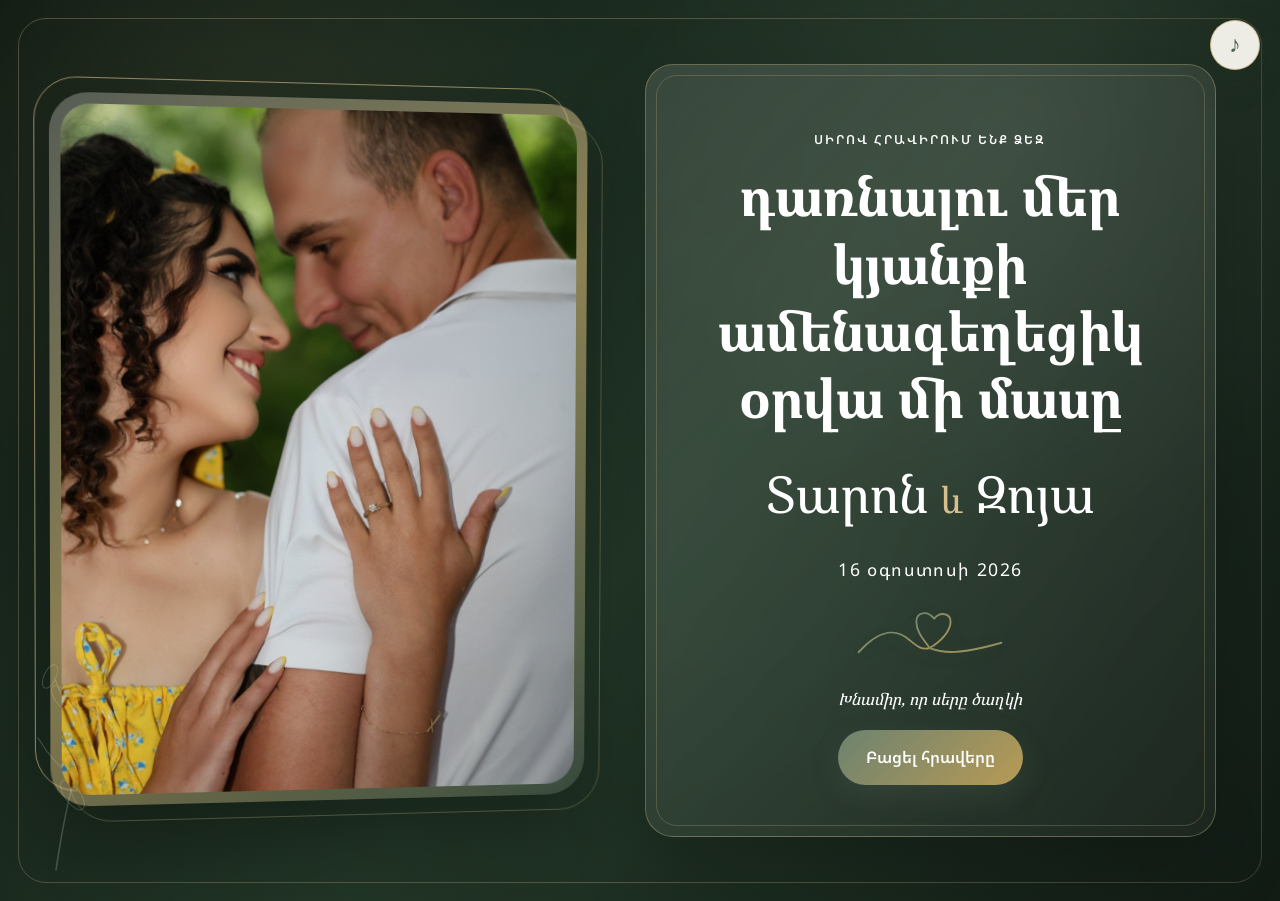
<file: index.html>
<!DOCTYPE html>
<html lang="hy">
<head>
  <meta charset="UTF-8" />
  <meta name="viewport" content="width=device-width, initial-scale=1.0" />
  <meta name="description" content="Տարոն և Զոյա — Հարսանեկան հրավիրատոմս" />
  <title>Տարոն և Զոյա — 16.08.2026</title>
  <link rel="preconnect" href="https://fonts.googleapis.com">
  <link rel="preconnect" href="https://fonts.gstatic.com" crossorigin>
  <link href="https://fonts.googleapis.com/css2?family=Noto+Sans+Armenian:wght@300;400;500;600&family=Noto+Serif+Armenian:wght@400;500;600&display=swap" rel="stylesheet">

  <meta name="theme-color" content="#314d38">
  <meta property="og:type" content="website">
  <meta property="og:url" content="https://tzwedding.netlify.app/">
  <meta property="og:title" content="Տարոն և Զոյա — Հարսանեկան հրավիրատոմս">
  <meta property="og:description" content="Սիրով հրավիրում ենք Ձեզ դառնալու մեր կյանքի ամենագեղեցիկ օրվա մի մասը։ 16.08.2026">
  <meta property="og:image" content="https://tzwedding.netlify.app/assets/og-preview.jpg">
  <meta property="og:image:width" content="1200">
  <meta property="og:image:height" content="630">
  <meta name="twitter:card" content="summary_large_image">
  <meta name="twitter:title" content="Տարոն և Զոյա — 16.08.2026">
  <meta name="twitter:description" content="Սիրով հրավիրում ենք Ձեզ մեր հարսանյաց հանդիսությանը։">
  <meta name="twitter:image" content="https://tzwedding.netlify.app/assets/og-preview.jpg">
  <link rel="icon" type="image/png" href="assets/favicon.png">
  <link rel="apple-touch-icon" href="assets/favicon.png">
  <link rel="stylesheet" href="styles.css" />
</head>
<body>
  <div class="botanical botanical-left" aria-hidden="true"></div>
  <div class="botanical botanical-right" aria-hidden="true"></div>
  <div id="intro" class="intro">
    <div class="intro-shade"></div>

    <div class="hero-photo-card" aria-hidden="true">
      <img src="assets/hero-main.jpg" alt="">
    </div>
    <div class="intro-content">
      <p class="eyebrow">Սիրով հրավիրում ենք Ձեզ</p>
      <h1>դառնալու մեր կյանքի<br>ամենագեղեցիկ օրվա մի մասը</h1>
      <div class="names">Տարոն <span>և</span> Զոյա</div>
      <p class="date">16 օգոստոսի 2026</p>
      <div class="hero-heart-mark" aria-hidden="true"></div>
      <p class="motto">Խնամիր, որ սերը ծաղկի</p>
      <button id="openInvite" class="primary-btn">Բացել հրավերը</button>
    </div>
  </div>
<button id="musicToggle" class="music-toggle" type="button" aria-label="Միացնել կամ անջատել երաժշտությունը" title="Երաժշտություն">
    <span class="music-icon">♪</span>
  </button>


  <main id="mainContent" class="hidden">
    <section class="hero-copy reveal">
      <div class="line-art"></div>
      <p>Մեզ համար մեծ պատիվ և ուրախություն կլինի Ձեր ներկայությունը մեր հարսանյաց հանդիսությանը։</p>
    </section>

    <div class="wide-flourish reveal" aria-hidden="true"></div>
    <section class="countdown-section reveal">
      <p class="section-kicker">Մինչև մեր հարսանիքը մնացել է</p>
      <div class="countdown" id="countdown">
        <div><strong id="days">0</strong><span>օր</span></div>
        <div><strong id="hours">0</strong><span>ժամ</span></div>
        <div><strong id="minutes">0</strong><span>րոպե</span></div>
        <div><strong id="seconds">0</strong><span>վայրկյան</span></div>
      </div>
    </section>


    <section class="love-tree reveal" aria-label="Սիրո աճող ծառ">
      <div class="tree-trunk"></div>
      <div class="tree-copy">
        <p class="section-kicker">Մեր պատմությունը</p>
        <h2>Երկու ճանապարհ, մեկ ընդհանուր ապագա</h2>
      </div>
    </section>

    <section class="story reveal">
      <div class="section-ornament"></div><h2>Մեր պատմությունից</h2>
      <div class="gallery-3d" aria-label="Մեր լուսանկարների 3D պատկերասրահ">
        <button class="gallery-nav gallery-prev" type="button" aria-label="Նախորդ նկարը">‹</button>
        <div class="gallery-stage">
  <figure class="gallery-slide active"><img src="assets/story1.jpg" alt="Տարոն և Զոյա" loading="lazy"></figure>
  <figure class="gallery-slide"><img src="assets/story2.jpg" alt="Տարոն և Զոյա" loading="lazy"></figure>
  <figure class="gallery-slide"><img src="assets/story3.jpg" alt="Տարոն և Զոյա" loading="lazy"></figure>
  <figure class="gallery-slide"><img src="assets/story4.jpg" alt="Տարոն և Զոյա" loading="lazy"></figure>
  <figure class="gallery-slide"><img src="assets/story5.jpg" alt="Տարոն և Զոյա" loading="lazy"></figure>
  <figure class="gallery-slide"><img src="assets/story7.jpg" alt="Տարոն և Զոյա" loading="lazy"></figure>
  <figure class="gallery-slide"><img src="assets/story8.jpg" alt="Տարոն և Զոյա" loading="lazy"></figure>
  <figure class="gallery-slide"><img src="assets/story9.jpg" alt="Տարոն և Զոյա" loading="lazy"></figure>
</div>
        <button class="gallery-nav gallery-next" type="button" aria-label="Հաջորդ նկարը">›</button>
        <div class="gallery-dots" aria-label="Նկարների ընտրություն"></div>
      </div>
    </section>

    <div class="wide-flourish reveal flipped" aria-hidden="true"></div>
    <section class="venues">
      <article class="venue-card reveal">
        <div class="venue-image khor-virap"><img src="assets/khor-virap.jpg" alt="Խոր Վիրապ"></div>
        <div class="venue-content">
          <p class="section-kicker">Պսակադրություն</p>
          <h2>Խոր Վիրապ</h2>
          <p class="venue-time">13:30</p>
          <a class="secondary-btn" target="_blank" rel="noopener" href="https://yandex.ru/maps/-/CPHLnO47">Բացել քարտեզը</a>
        </div>
      </article>

      <article class="venue-card reveal">
        <div class="venue-image golden-tsiran"><img src="assets/golden-tsiran.jpg" alt="Ոսկե Ծիրան"></div>
        <div class="venue-content">
          <p class="section-kicker">Հարսանեկան հանդիսություն</p>
          <h2>Ոսկե Ծիրան</h2>
          <p class="venue-time">17:00</p>
          <a class="secondary-btn" target="_blank" rel="noopener" href="https://yandex.ru/maps/-/CPx6qR4b">Բացել քարտեզը</a>
        </div>
      </article>
    </section>

    <div class="wide-flourish reveal" aria-hidden="true"></div>
    <section class="notes reveal">
      <div class="section-ornament"></div><h2>Կարևոր տեղեկություններ</h2>
      <div class="note-grid">
        <div class="note">
          <h3>Սպիտակ գույն</h3>
          <p>Սիրով խնդրում ենք ամբողջովին սպիտակ հագուստը թողնել հարսի առանձնահատկությունը՝ պահպանելով օրվա յուրահատուկ խորհրդանիշը։</p>
        </div>
        <div class="note">
          <h3>Փոքրիկ հյուրեր</h3>
          <p>Եթե մասնակցում եք փոքրիկների հետ, խնդրում ենք հանդիսավոր պահերին ուշադիր լինել նրանց, որպեսզի արարողությունն անցնի հանգիստ և բոլորի համար հաճելի մթնոլորտում։</p>
        </div>
        <div class="note">
          <h3>Տոնական տրամադրություն</h3>
          <p>Ձեզ հետ բերեք Ձեր ամենաջերմ ժպիտը, բարձր տրամադրությունն ու տոնական էներգիան․ մնացած ամեն ինչի մասին մենք արդեն հոգացել ենք։</p>
        </div>
      </div>
    </section>

    <section class="closing-line reveal">
      <p>Սերը ծաղկում է, երբ այն շրջապատված է սիրով, հոգատարությամբ և ամենաթանկ մարդկանց ներկայությամբ։</p>
    </section>

    <div class="wide-flourish reveal flipped" aria-hidden="true"></div>
    <section class="rsvp reveal">
      <div class="rsvp-card">
        <div class="section-ornament"></div><p class="section-kicker">Մասնակցության հաստատում</p>
        <h2>Խնդրում ենք լրացնել մինչև 10.08.2026</h2>
        <form id="rsvpForm">

<label>
            Անուն, ազգանուն
            <input type="text" name="fullName" required>
          </label>

          <label id="guestCountField">
  Հյուրերի քանակ
  <input type="number" name="guestCount" min="1" max="20" required>
</label>

          <fieldset>
            <legend>Ում կողմից եք հրավիրված</legend>
            <label class="choice"><input type="radio" name="invitedBy" value="Տարոն" required> Տարոն</label>
            <label class="choice"><input type="radio" name="invitedBy" value="Զոյա" required> Զոյա</label>
          </fieldset>

          <fieldset>
            <legend>Կմասնակցե՞ք</legend>
            <label class="choice"><input type="radio" name="attendance" value="Այո" required> Այո, սիրով</label>
            <label class="choice"><input type="radio" name="attendance" value="Ոչ" required> Ցավոք, ոչ</label>
          </fieldset>

          <label>
            Մեկնաբանություն
            <textarea name="comment" rows="4"></textarea>
          </label>

          <button type="submit" class="primary-btn">Հաստատել մասնակցությունը</button>
        </form>

        <div id="thanks" class="thanks" hidden>
          <h3>Շնորհակալ ենք 🤍</h3>
          <p>Մենք անհամբեր սպասում ենք միասին ստեղծելու այս գեղեցիկ օրը։ 🤍</p>
        </div>
      </div>
    </section>
    <section class="final-waiting reveal">
      <div class="final-heart" aria-hidden="true"></div>
      <p>Սիրով սպասում ենք</p>
      <div class="final-names">Տարոն և Զոյա</div>
    </section>
  </main>

  <script src="config.js"></script>
  <script src="script.js"></script>

  <div id="youtube-player" aria-hidden="true" style="position:absolute;width:1px;height:1px;overflow:hidden;left:-9999px;"></div>
  <script src="https://www.youtube.com/iframe_api"></script>


  <div class="rsvp-modal" id="rsvpSuccessModal" aria-hidden="true">
    <div class="rsvp-modal__backdrop" data-close-rsvp-modal></div>
    <section class="rsvp-modal__card" role="dialog" aria-modal="true" aria-labelledby="rsvpSuccessTitle">
      <button class="rsvp-modal__close" type="button" aria-label="Փակել" data-close-rsvp-modal>×</button>
      <div class="rsvp-modal__heart">♡</div>
      <h2 id="rsvpSuccessTitle">Շնորհակալ ենք 🤍</h2>
      <p>Ձեր մասնակցության պատասխանը հաջողությամբ ուղարկվել է։</p>
      <div class="rsvp-modal__names">Տարոն և Զոյա</div>
      <button class="rsvp-modal__button" type="button" data-close-rsvp-modal>Փակել</button>
    </section>
  </div>
</body>
</html>
</file>
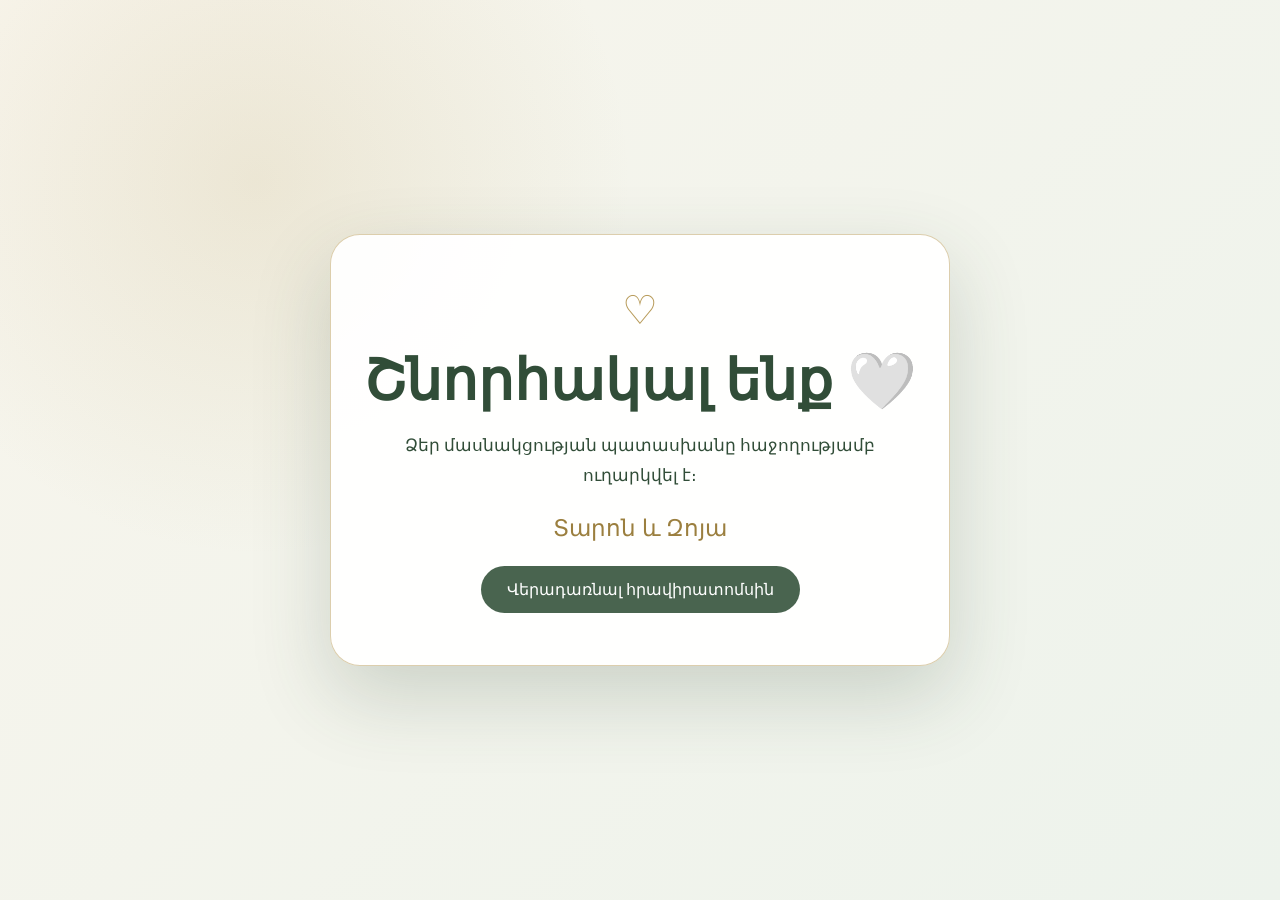
<file: success.html>
<!doctype html>
<html lang="hy">
<head>
  <meta charset="utf-8">
  <meta name="viewport" content="width=device-width,initial-scale=1">
  <meta name="theme-color" content="#314d38">
  <title>Շնորհակալ ենք — Տարոն և Զոյա</title>
  <link rel="icon" href="assets/favicon.png">
  <style>
    *{box-sizing:border-box}
    body{
      margin:0;min-height:100vh;display:grid;place-items:center;padding:24px;
      font-family:Georgia,"Times New Roman",serif;color:#314d38;
      background:radial-gradient(circle at 20% 20%,rgba(191,166,106,.18),transparent 30%),
      linear-gradient(135deg,#f8f5ec,#edf3ec)
    }
    main{
      width:min(620px,100%);padding:52px 28px;text-align:center;
      background:rgba(255,255,255,.94);border:1px solid rgba(191,166,106,.55);
      border-radius:30px;box-shadow:0 30px 80px rgba(49,77,56,.2)
    }
    .heart{font-size:2.5rem;color:#b79a58}
    h1{font-size:clamp(2rem,7vw,3.5rem);margin:14px 0}
    p{font-size:1.08rem;line-height:1.7}
    .names{font-size:1.45rem;color:#9b7f3f;margin:24px 0}
    a{display:inline-block;text-decoration:none;color:#fff;background:#49644f;
      padding:14px 26px;border-radius:999px}
  </style>
</head>
<body>
  <main>
    <div class="heart">♡</div>
    <h1>Շնորհակալ ենք 🤍</h1>
    <p>Ձեր մասնակցության պատասխանը հաջողությամբ ուղարկվել է։</p>
    <div class="names">Տարոն և Զոյա</div>
    <a href="/">Վերադառնալ հրավիրատոմսին</a>
  </main>
</body>
</html>
</file>
<file: styles.css>
:root{
  --ivory:#fbfaf7;
  --white:#ffffff;
  --sage:#879a88;
  --sage-dark:#556557;
  --gold:#bfa66a;
  --ink:#2f332f;
  --soft:#eef2ec;
}
*{box-sizing:border-box}
html{scroll-behavior:smooth}
body{
  margin:0;
  background:var(--ivory);
  color:var(--ink);
  font-family:"Noto Sans Armenian",sans-serif;
  line-height:1.7;
}
body.no-scroll{overflow:hidden}
.hidden{display:none}
.intro{
  min-height:100svh;
  position:relative;
  background-image:url("assets/hero.jpg");
  background-size:contain;
  background-repeat:no-repeat;
  background-position:center top;
  background-color:#1a211b;
  display:grid;
  place-items:center;
  padding:28px;
}
.intro-shade{
  position:absolute;inset:0;
  background:linear-gradient(90deg,rgba(15,24,16,.73),rgba(15,24,16,.23));
}
.intro-content{
  position:relative;
  width:min(680px,100%);
  margin-right:auto;
  color:white;
  text-align:center;
  padding:32px 22px;
  animation:fadeUp 1.2s ease both;
}
.eyebrow,.section-kicker{
  text-transform:uppercase;
  letter-spacing:.16em;
  font-size:.78rem;
  font-weight:600;
}
.intro h1,h2,.names{
  font-family:"Noto Serif Armenian",serif;
}
.intro h1{
  font-size:clamp(2rem,5vw,4.6rem);
  line-height:1.25;
  margin:.5rem 0 1.2rem;
}
.names{font-size:clamp(1.8rem,4vw,3.2rem);margin-top:1.2rem}
.names span{color:#d5c08d;font-size:.7em}
.date{font-size:1.1rem;letter-spacing:.08em}
.motto{font-family:"Noto Serif Armenian",serif;font-style:italic}
.primary-btn,.secondary-btn{
  display:inline-block;
  border:none;
  border-radius:999px;
  padding:14px 28px;
  font:inherit;
  font-weight:600;
  cursor:pointer;
  text-decoration:none;
  transition:.25s ease;
}
.primary-btn{background:var(--gold);color:#fff}
.primary-btn:hover{transform:translateY(-2px);filter:brightness(1.05)}
.secondary-btn{border:1px solid var(--sage);color:var(--sage-dark);background:transparent}
.secondary-btn:hover{background:var(--sage);color:white}
main{overflow:hidden}
section{padding:88px 22px}
.hero-copy{
  max-width:900px;
  margin:auto;
  text-align:center;
  font-family:"Noto Serif Armenian",serif;
  font-size:clamp(1.35rem,2.5vw,2.2rem);
}
.line-art{
  width:120px;height:1px;background:var(--gold);margin:0 auto 28px;position:relative;
}
.line-art:before,.line-art:after{
  content:"";position:absolute;width:8px;height:8px;border:1px solid var(--sage);border-radius:50%;top:-4px
}
.line-art:before{left:12px}.line-art:after{right:12px}
.countdown-section{background:var(--soft);text-align:center}
.countdown{
  display:grid;grid-template-columns:repeat(4,minmax(80px,1fr));
  gap:14px;max-width:760px;margin:28px auto 0
}
.countdown div{background:white;padding:22px 8px;border-radius:18px;box-shadow:0 12px 35px rgba(60,70,60,.08)}
.countdown strong{font-family:"Noto Serif Armenian",serif;font-size:2rem;display:block;color:var(--sage-dark)}
.countdown span{font-size:.85rem}
.story{max-width:1200px;margin:auto;text-align:center}
.story h2,.notes h2,.rsvp h2{font-size:clamp(1.7rem,3vw,2.8rem)}
.gallery{
  display:grid;grid-template-columns:repeat(12,1fr);
  grid-auto-rows:130px;gap:14px;margin-top:34px
}
.gallery img{width:100%;height:100%;object-fit:contain;background:#f5f2ea;border-radius:20px;padding:8px;box-shadow:0 12px 30px rgba(60,70,60,.08)}
.gallery img:nth-child(1){grid-column:span 7;grid-row:span 3}
.gallery img:nth-child(2){grid-column:span 5;grid-row:span 2}
.gallery img:nth-child(3){grid-column:span 5;grid-row:span 3}
.gallery img:nth-child(4){grid-column:span 7;grid-row:span 2}
.gallery img:nth-child(5){grid-column:span 6;grid-row:span 2}
.gallery img:nth-child(6){grid-column:span 6;grid-row:span 2}
.venues{max-width:1200px;margin:auto;display:grid;gap:28px}
.venue-card{
  display:grid;grid-template-columns:1.35fr .65fr;
  min-height:430px;background:white;border-radius:26px;overflow:hidden;
  box-shadow:0 20px 60px rgba(50,60,50,.09)
}
.venue-card:nth-child(even){grid-template-columns:.65fr 1.35fr}
.venue-card:nth-child(even) .venue-image{min-height:360px;background:#eef2ec;display:grid;place-items:center;padding:14px}
.venue-image{background-size:cover;background-position:center;min-height:360px}
.khor-virap{}
.golden-tsiran{}
.venue-content{display:flex;flex-direction:column;justify-content:center;align-items:center;text-align:center;padding:40px}
.venue-content h2{font-size:2.3rem;margin:.2rem 0}
.venue-time{font-size:1.8rem;color:var(--gold);font-family:"Noto Serif Armenian",serif}
.notes{background:#f4f3ed;text-align:center}
.note-grid{max-width:1100px;margin:36px auto 0;display:grid;grid-template-columns:repeat(3,1fr);gap:18px}
.note{background:white;border-radius:22px;padding:28px;text-align:left;border-top:3px solid var(--sage)}
.note h3{font-family:"Noto Serif Armenian",serif;color:var(--sage-dark)}
.closing-line{max-width:900px;margin:auto;text-align:center;font-family:"Noto Serif Armenian",serif;font-size:clamp(1.4rem,2.7vw,2.3rem)}
.rsvp{background:linear-gradient(135deg,#e8eee7,#faf8f2)}
.rsvp-card{max-width:760px;margin:auto;background:white;border-radius:28px;padding:clamp(24px,5vw,56px);box-shadow:0 22px 70px rgba(55,65,55,.12)}
form{display:grid;gap:20px;margin-top:28px}
label,legend{font-weight:600}
input,textarea{
  width:100%;margin-top:8px;padding:14px 16px;border:1px solid #d7ddd5;border-radius:14px;
  font:inherit;background:#fcfdfb
}
fieldset{border:1px solid #d7ddd5;border-radius:14px;padding:14px 16px}
.choice{font-weight:400;display:inline-flex;gap:8px;align-items:center;margin-right:18px}
.choice input{width:auto;margin:0}
.hidden-field{display:none}
.thanks{text-align:center;padding:24px;background:var(--soft);border-radius:18px}
.reveal{opacity:0;transform:translateY(28px);transition:opacity .8s ease,transform .8s ease}
.reveal.visible{opacity:1;transform:none}
@keyframes fadeUp{from{opacity:0;transform:translateY(18px)}to{opacity:1;transform:none}}
@media(max-width:760px){
  .intro{background-position:58% center}
  .intro-shade{background:linear-gradient(0deg,rgba(15,24,16,.75),rgba(15,24,16,.15))}
  .intro-content{margin-top:auto;margin-bottom:5vh}
  .countdown{grid-template-columns:repeat(2,1fr)}
  .gallery{grid-auto-rows:100px}
  .gallery img:nth-child(n){grid-column:span 6;grid-row:span 2}
  .venue-card,.venue-card:nth-child(even){grid-template-columns:1fr}
  .venue-card:nth-child(even) .venue-image{order:0}
  .note-grid{grid-template-columns:1fr}
}


/* Decorative green + gold botanical system */
body{
  background:
    radial-gradient(circle at 10% 10%, rgba(135,154,136,.11), transparent 28%),
    radial-gradient(circle at 90% 18%, rgba(191,166,106,.09), transparent 24%),
    var(--ivory);
}
.botanical{
  position:fixed;
  width:210px;
  height:420px;
  background:url("assets/botanical.svg") center/contain no-repeat;
  opacity:.22;
  z-index:0;
  pointer-events:none;
}
.botanical-left{left:-75px;top:12vh}
.botanical-right{right:-75px;bottom:8vh;transform:scaleX(-1)}
main,.intro{position:relative;z-index:1}
section{position:relative}
section::before,
section::after{
  content:"";
  position:absolute;
  width:110px;
  height:180px;
  background:url("assets/botanical.svg") center/contain no-repeat;
  opacity:.09;
  pointer-events:none;
}
section::before{left:-28px;top:22px}
section::after{right:-28px;bottom:22px;transform:scaleX(-1)}
.section-ornament{
  width:min(360px,70vw);
  height:42px;
  margin:0 auto 14px;
  background:url("assets/gold-line.svg") center/contain no-repeat;
}
.intro-content{
  background:linear-gradient(135deg,rgba(255,255,255,.12),rgba(255,255,255,.04));
  backdrop-filter:blur(6px);
  border:1px solid rgba(212,192,141,.35);
  border-radius:28px;
  box-shadow:0 22px 60px rgba(0,0,0,.18);
}
.intro::before{
  content:"";
  position:absolute;
  inset:18px;
  border:1px solid rgba(212,192,141,.5);
  border-radius:28px;
  pointer-events:none;
}
.intro::after{
  content:"";
  position:absolute;
  left:24px;bottom:10px;
  width:250px;height:360px;
  background:url("assets/botanical.svg") center/contain no-repeat;
  opacity:.55;
  pointer-events:none;
}
.primary-btn{
  background:linear-gradient(135deg,#6c836f,#b89a55);
  box-shadow:0 10px 28px rgba(91,108,92,.24);
}
.hero-copy,.closing-line{
  border-top:1px solid rgba(184,154,85,.35);
  border-bottom:1px solid rgba(184,154,85,.35);
}
.countdown-section{
  background:
    linear-gradient(rgba(238,242,236,.96),rgba(238,242,236,.96)),
    url("assets/botanical.svg") center/cover;
}
.countdown div{
  border:1px solid rgba(184,154,85,.22);
}
.countdown strong{
  color:#56705a;
}
.love-tree{
  min-height:420px;
  display:grid;
  place-items:center;
  text-align:center;
  overflow:hidden;
  background:linear-gradient(180deg,#fbfaf7,#f0f4ee);
}
.tree-trunk{
  position:absolute;
  inset:auto auto 0 50%;
  transform:translateX(-50%);
  width:min(520px,90vw);
  height:390px;
  background:url("assets/botanical.svg") center bottom/contain no-repeat;
  opacity:.6;
  filter:drop-shadow(0 12px 30px rgba(90,105,90,.12));
  animation:growTree 2s ease both;
}
.tree-copy{
  position:relative;
  z-index:2;
  background:rgba(255,255,255,.76);
  backdrop-filter:blur(4px);
  padding:24px 30px;
  border:1px solid rgba(184,154,85,.35);
  border-radius:22px;
}
.tree-copy h2{
  margin:.3rem 0 0;
  color:#516556;
  font-family:"Noto Serif Armenian",serif;
}
@keyframes growTree{
  from{transform:translateX(-50%) scale(.72);opacity:0}
  to{transform:translateX(-50%) scale(1);opacity:.6}
}
.venue-card{
  border:1px solid rgba(184,154,85,.28);
  background:linear-gradient(135deg,#fffdf8,#f4f7f1);
}
.venue-image img{
  width:100%;
  height:100%;
  max-height:520px;
  object-fit:contain;
  border-radius:18px;
  background:#fff;
}
.venue-content h2{color:#526655}
.venue-time{
  color:#a58442;
  position:relative;
}
.venue-time::before,.venue-time::after{
  content:"";
  display:inline-block;
  width:40px;height:1px;background:#b89a55;
  vertical-align:middle;margin:0 10px;
}
.note{
  border-top:3px solid #6f8b73;
  border-bottom:1px solid rgba(184,154,85,.26);
  background:
    linear-gradient(rgba(255,255,255,.96),rgba(255,255,255,.96)),
    url("assets/botanical.svg") right bottom/130px no-repeat;
}
.note h3{color:#58705d}
.rsvp-card{
  border:1px solid rgba(184,154,85,.3);
  background:
    linear-gradient(rgba(255,255,255,.97),rgba(255,255,255,.97)),
    url("assets/botanical.svg") right bottom/210px no-repeat;
}
input:focus,textarea:focus{
  outline:none;
  border-color:#6f8b73;
  box-shadow:0 0 0 3px rgba(111,139,115,.13);
}
@media(max-width:760px){
  .botanical{width:150px;height:300px;opacity:.15}
  .intro{
    background-size:contain;
    background-position:center top;
    min-height:100svh;
  }
  .intro-content{
    margin-top:54vh;
    margin-bottom:2vh;
    padding:22px 16px;
  }
  .intro h1{font-size:1.65rem}
  .intro::after{width:150px;height:220px;opacity:.35}
  .gallery{
    grid-template-columns:1fr;
    grid-auto-rows:auto;
  }
  .gallery img:nth-child(n){
    grid-column:auto;
    grid-row:auto;
    height:auto;
    max-height:78vh;
  }
  .venue-image img{
    height:auto;
    max-height:none;
  }
  .love-tree{min-height:360px}
  .tree-trunk{height:320px}
}


/* 3D պատկերասրահ */
.gallery-3d{
  position:relative;
  width:min(1120px,100%);
  margin:34px auto 0;
  padding:22px 62px 42px;
  perspective:1500px;
}
.gallery-stage{
  position:relative;
  height:clamp(420px,68vw,720px);
  transform-style:preserve-3d;
}
.gallery-slide{
  --offset:0;
  position:absolute;
  inset:0;
  margin:auto;
  width:min(68%,720px);
  height:100%;
  border-radius:28px;
  overflow:hidden;
  background:linear-gradient(145deg,#fffdf7,#e9f0e8);
  border:1px solid rgba(184,154,85,.42);
  box-shadow:0 24px 65px rgba(45,58,47,.2);
  transform:
    translateX(calc(var(--offset) * 47%))
    translateZ(calc(abs(var(--offset)) * -150px))
    rotateY(calc(var(--offset) * -17deg))
    scale(calc(1 - abs(var(--offset)) * .09));
  transition:transform .75s cubic-bezier(.2,.8,.2,1),opacity .55s ease,filter .55s ease;
  filter:saturate(.88) brightness(.92);
  transform-origin:center;
}
.gallery-slide.active{
  filter:saturate(1) brightness(1);
  box-shadow:
    0 30px 80px rgba(45,58,47,.25),
    0 0 0 5px rgba(111,139,115,.12),
    inset 0 0 0 1px rgba(191,166,106,.35);
}
.gallery-slide img{
  width:100%;
  height:100%;
  object-fit:contain;
  object-position:center;
  background:#f7f4ec;
  padding:10px;
}
.gallery-slide::after{
  content:"";
  position:absolute;
  inset:8px;
  border:1px solid rgba(191,166,106,.4);
  border-radius:21px;
  pointer-events:none;
}
.gallery-nav{
  position:absolute;
  top:50%;
  transform:translateY(-50%);
  z-index:30;
  width:46px;
  height:46px;
  border-radius:50%;
  border:1px solid rgba(184,154,85,.55);
  background:rgba(255,253,247,.92);
  color:#58705d;
  font-size:2rem;
  line-height:1;
  cursor:pointer;
  box-shadow:0 10px 28px rgba(50,65,53,.14);
  transition:.25s ease;
}
.gallery-nav:hover{
  background:#58705d;
  color:white;
  transform:translateY(-50%) scale(1.06);
}
.gallery-prev{left:4px}
.gallery-next{right:4px}
.gallery-dots{
  display:flex;
  justify-content:center;
  gap:9px;
  margin-top:22px;
}
.gallery-dots button{
  width:9px;
  height:9px;
  padding:0;
  border:1px solid #8ba18d;
  border-radius:50%;
  background:transparent;
  cursor:pointer;
  transition:.25s ease;
}
.gallery-dots button.active{
  width:27px;
  border-radius:999px;
  background:linear-gradient(90deg,#6f8b73,#b89a55);
  border-color:transparent;
}
@supports not (transform: translateZ(calc(abs(1) * -1px))){
  .gallery-slide{
    transform:
      translateX(calc(var(--offset) * 47%))
      rotateY(calc(var(--offset) * -17deg))
      scale(.9);
  }
  .gallery-slide.active{transform:translateX(0) rotateY(0) scale(1)}
}
@media(max-width:760px){
  .gallery-3d{padding:14px 38px 36px}
  .gallery-stage{height:min(72vh,620px)}
  .gallery-slide{width:86%}
  .gallery-nav{width:38px;height:38px;font-size:1.6rem}
  .gallery-prev{left:0}.gallery-next{right:0}
}


/* Ավելի հարուստ՝ կանաչ և ոսկեգույն դեկորատիվ շերտ */
.hero-heart-mark{
  width:190px;
  height:70px;
  margin:6px auto -2px;
  background:url("assets/heart-line.svg") center/contain no-repeat;
  opacity:.95;
  filter:drop-shadow(0 4px 10px rgba(31,46,34,.18));
}
.wide-flourish{
  width:min(980px,92vw);
  height:92px;
  margin:8px auto -34px;
  background:url("assets/flourish.svg") center/contain no-repeat;
  opacity:.82;
  position:relative;
  z-index:3;
}
.wide-flourish.flipped{transform:scaleX(-1)}
.story,
.venues,
.notes,
.rsvp{
  border-top:1px solid rgba(184,154,85,.22);
}
.story::before,
.venues::before,
.notes::before,
.rsvp::before{
  opacity:.18;
}
.story::after,
.venues::after,
.notes::after,
.rsvp::after{
  opacity:.18;
}
.story h2,
.notes h2,
.rsvp h2,
.venue-content h2{
  text-shadow:0 1px 0 rgba(255,255,255,.7);
}
.gallery-3d::before,
.gallery-3d::after{
  content:"";
  position:absolute;
  top:7%;
  bottom:15%;
  width:70px;
  background:url("assets/botanical.svg") center/contain no-repeat;
  opacity:.42;
  z-index:4;
  pointer-events:none;
}
.gallery-3d::before{left:-2px}
.gallery-3d::after{right:-2px;transform:scaleX(-1)}
.venue-card::before{
  content:"";
  position:absolute;
  width:120px;
  height:190px;
  right:-14px;
  top:-18px;
  background:url("assets/botanical.svg") center/contain no-repeat;
  opacity:.28;
  pointer-events:none;
}
.venue-card:nth-child(even)::before{
  right:auto;
  left:-14px;
  transform:scaleX(-1);
}
.note-grid{
  position:relative;
}
.note-grid::before{
  content:"";
  position:absolute;
  inset:-24px -12px;
  border:1px solid rgba(184,154,85,.22);
  border-radius:30px;
  pointer-events:none;
}
.note h3::after{
  content:"";
  display:block;
  width:74px;
  height:1px;
  margin-top:10px;
  background:linear-gradient(90deg,#6f8b73,#b89a55);
}
.rsvp-card::before,
.rsvp-card::after{
  content:"";
  position:absolute;
  width:135px;
  height:220px;
  background:url("assets/botanical.svg") center/contain no-repeat;
  opacity:.26;
  pointer-events:none;
}
.rsvp-card{position:relative;overflow:hidden}
.rsvp-card::before{left:-45px;top:-30px}
.rsvp-card::after{right:-45px;bottom:-30px;transform:scaleX(-1)}
.final-waiting{
  min-height:330px;
  text-align:center;
  display:grid;
  place-content:center;
  gap:8px;
  background:
    linear-gradient(135deg,rgba(49,77,56,.97),rgba(39,60,44,.97)),
    url("assets/botanical.svg") center/cover;
  color:white;
  border-top:2px solid #b89a55;
}
.final-waiting::before,
.final-waiting::after{
  opacity:.45;
  width:180px;
  height:260px;
}
.final-waiting p{
  margin:0;
  font-family:"Noto Serif Armenian",serif;
  font-size:clamp(1.8rem,4vw,3.2rem);
  color:#f4e4ba;
}
.final-names{
  font-family:"Noto Serif Armenian",serif;
  font-size:clamp(1.1rem,2.2vw,1.65rem);
  letter-spacing:.08em;
}
.final-heart{
  width:220px;
  height:85px;
  margin:0 auto;
  background:url("assets/heart-line.svg") center/contain no-repeat;
  filter:brightness(1.5) saturate(.8);
}
@media(max-width:760px){
  .wide-flourish{
    height:64px;
    margin-bottom:-20px;
  }
  .gallery-3d::before,
  .gallery-3d::after{
    width:45px;
    opacity:.25;
  }
  .final-waiting{min-height:270px}
}


/* Final premium hero and sharing polish */
.intro{
  overflow:hidden;
  grid-template-columns:minmax(300px, 0.95fr) minmax(360px, 1.05fr);
  gap:clamp(24px,5vw,80px);
  place-items:center;
  padding:clamp(24px,5vw,70px);
  background:
    radial-gradient(circle at 18% 20%,rgba(191,166,106,.18),transparent 28%),
    radial-gradient(circle at 80% 15%,rgba(135,154,136,.24),transparent 31%),
    linear-gradient(130deg,#17251b 0%,#2f4b36 54%,#1b2a20 100%);
}
.intro-shade{
  background:
    linear-gradient(90deg,rgba(11,18,13,.22),rgba(11,18,13,.38)),
    radial-gradient(circle at center,transparent 25%,rgba(0,0,0,.22));
}
.hero-photo-card{
  position:relative;
  z-index:2;
  width:min(560px,42vw);
  height:min(78svh,760px);
  border-radius:38px;
  padding:11px;
  background:linear-gradient(145deg,rgba(255,255,255,.25),rgba(191,166,106,.68),rgba(255,255,255,.1));
  box-shadow:0 35px 95px rgba(0,0,0,.38);
  transform:perspective(1200px) rotateY(5deg) rotateX(-1deg);
  animation:heroFloat 6s ease-in-out infinite;
}
.hero-photo-card::before,
.hero-photo-card::after{
  content:"";
  position:absolute;
  border:1px solid rgba(227,203,143,.58);
  border-radius:42px;
  inset:-15px 18px 15px -15px;
  z-index:-1;
}
.hero-photo-card::after{
  inset:18px -16px -16px 18px;
  opacity:.45;
}
.hero-photo-card img{
  width:100%;
  height:100%;
  display:block;
  object-fit:cover;
  object-position:center 39%;
  border-radius:29px;
}
.intro-content{
  margin:0;
  width:min(660px,100%);
  padding:clamp(27px,4vw,52px);
  box-shadow:0 28px 80px rgba(0,0,0,.23);
}
.intro-content::before{
  content:"";
  position:absolute;
  inset:10px;
  border:1px solid rgba(214,191,130,.24);
  border-radius:21px;
  pointer-events:none;
}
.intro h1{
  font-size:clamp(1.9rem,4.2vw,4.2rem);
}
.intro::after{
  animation:botanicalSway 8s ease-in-out infinite;
  transform-origin:bottom left;
}
.music-toggle{
  position:fixed;
  top:20px;
  right:20px;
  z-index:100;
  width:50px;
  height:50px;
  border-radius:50%;
  border:1px solid rgba(191,166,106,.7);
  background:rgba(255,253,247,.92);
  color:#49644f;
  box-shadow:0 12px 34px rgba(34,48,37,.2);
  cursor:pointer;
  display:grid;
  place-items:center;
  transition:.25s ease;
}
.music-toggle:hover{transform:scale(1.07)}
.music-toggle.playing .music-icon{animation:musicPulse 1.35s ease-in-out infinite}
.music-icon{font-size:1.45rem;line-height:1}
.reveal{
  filter:blur(6px);
  transform:translateY(34px) scale(.985);
  transition:opacity .9s ease,transform .9s ease,filter .9s ease;
}
.reveal.visible{
  filter:none;
  transform:none;
}
.section-ornament,
.hero-heart-mark,
.final-heart{
  animation:ornamentGlow 4.5s ease-in-out infinite;
}
@keyframes heroFloat{
  0%,100%{transform:perspective(1200px) rotateY(5deg) rotateX(-1deg) translateY(0)}
  50%{transform:perspective(1200px) rotateY(3deg) rotateX(0) translateY(-10px)}
}
@keyframes botanicalSway{
  0%,100%{transform:rotate(0deg)}
  50%{transform:rotate(2.5deg)}
}
@keyframes musicPulse{
  0%,100%{transform:scale(1);opacity:.8}
  50%{transform:scale(1.18);opacity:1}
}
@keyframes ornamentGlow{
  0%,100%{filter:drop-shadow(0 0 0 rgba(191,166,106,0))}
  50%{filter:drop-shadow(0 4px 9px rgba(191,166,106,.3))}
}
@media(max-width:900px){
  .intro{
    grid-template-columns:1fr;
    align-content:center;
    gap:18px;
    padding:20px;
  }
  .hero-photo-card{
    width:min(82vw,460px);
    height:min(54svh,560px);
    transform:none;
    margin-top:10px;
  }
  .intro-content{
    padding:22px 18px;
  }
  .intro h1{font-size:clamp(1.55rem,6.2vw,2.7rem)}
  .names{font-size:clamp(1.6rem,6vw,2.5rem)}
  .eyebrow{font-size:.68rem}
}
@media(max-width:520px){
  .intro{padding:14px 14px 22px}
  .hero-photo-card{
    width:min(88vw,410px);
    height:48svh;
    border-radius:27px;
    padding:8px;
  }
  .hero-photo-card img{border-radius:20px}
  .hero-photo-card::before,.hero-photo-card::after{border-radius:30px}
  .intro-content{border-radius:23px}
  .music-toggle{top:12px;right:12px;width:44px;height:44px}
}


/* Reliable RSVP submission modal */
.netlify-honeypot{
  position:absolute!important;
  left:-9999px!important;
  width:1px!important;
  height:1px!important;
  overflow:hidden!important;
}
body.modal-open{overflow:hidden}
.rsvp-modal{
  position:fixed;
  inset:0;
  z-index:9999;
  display:grid;
  place-items:center;
  padding:22px;
  opacity:0;
  visibility:hidden;
  pointer-events:none;
  transition:opacity .28s ease,visibility .28s ease;
}
.rsvp-modal.is-open{
  opacity:1;
  visibility:visible;
  pointer-events:auto;
}
.rsvp-modal__backdrop{
  position:absolute;
  inset:0;
  background:rgba(17,29,20,.62);
  backdrop-filter:blur(8px);
}
.rsvp-modal__card{
  position:relative;
  z-index:1;
  width:min(560px,100%);
  padding:52px 30px 38px;
  text-align:center;
  color:#314d38;
  border-radius:30px;
  border:1px solid rgba(191,166,106,.55);
  background:linear-gradient(145deg,rgba(255,255,255,.98),rgba(244,247,241,.98));
  box-shadow:0 30px 90px rgba(13,28,17,.34);
  transform:translateY(18px) scale(.97);
  transition:transform .32s ease;
}
.rsvp-modal.is-open .rsvp-modal__card{transform:none}
.rsvp-modal__card::before{
  content:"";
  position:absolute;
  inset:11px;
  border:1px solid rgba(191,166,106,.25);
  border-radius:22px;
  pointer-events:none;
}
.rsvp-modal__close{
  position:absolute;
  top:16px;
  right:18px;
  width:38px;
  height:38px;
  border:0;
  border-radius:50%;
  background:rgba(49,77,56,.08);
  color:#314d38;
  font-size:1.65rem;
  cursor:pointer;
}
.rsvp-modal__heart{
  color:#b79a58;
  font-size:2.4rem;
  line-height:1;
  margin-bottom:14px;
}
.rsvp-modal__card h2{
  margin:0 0 14px;
  font-size:clamp(2rem,7vw,3.2rem);
}
.rsvp-modal__card p{
  margin:0 auto 18px;
  max-width:420px;
  line-height:1.65;
  font-size:1.05rem;
}
.rsvp-modal__names{
  color:#9b7f3f;
  font-size:1.4rem;
  margin-bottom:26px;
}
.rsvp-modal__button{
  border:0;
  border-radius:999px;
  padding:13px 26px;
  color:white;
  background:#49644f;
  cursor:pointer;
  box-shadow:0 12px 30px rgba(49,77,56,.22);
}
</file>
